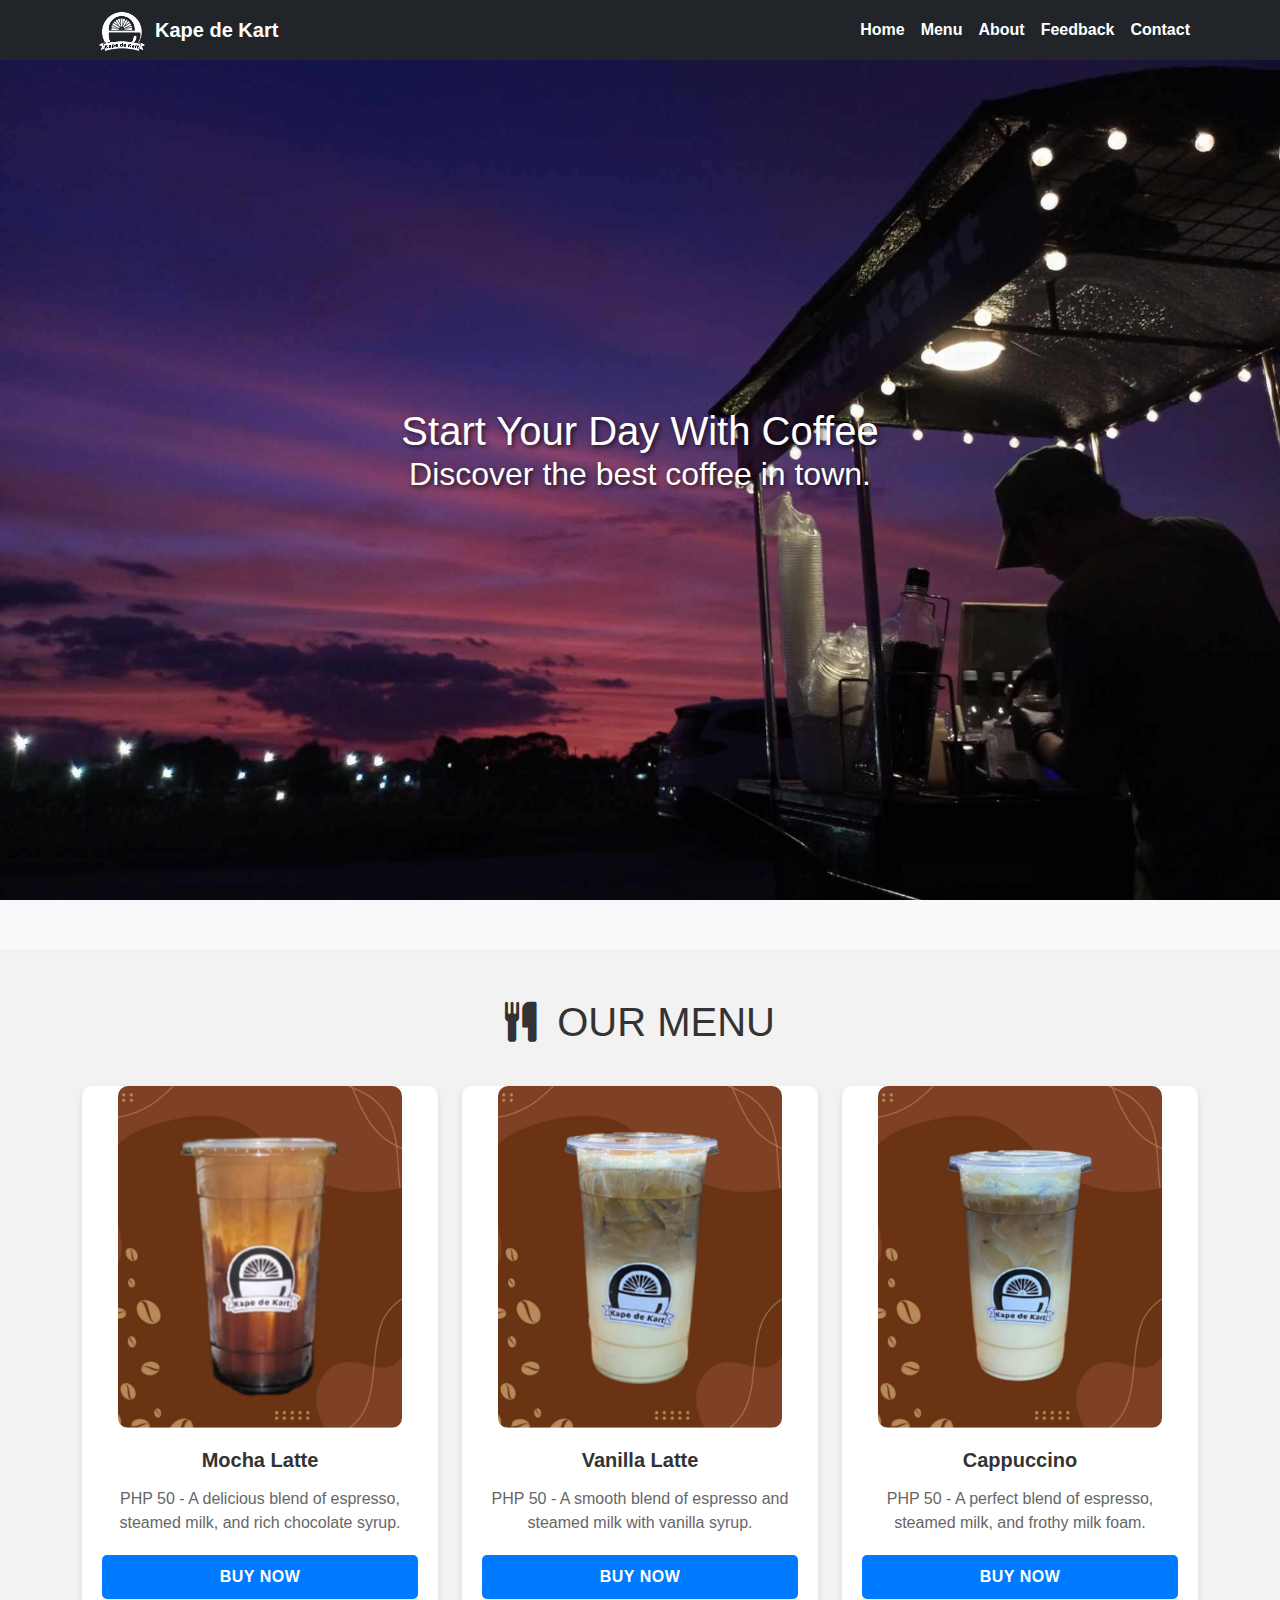
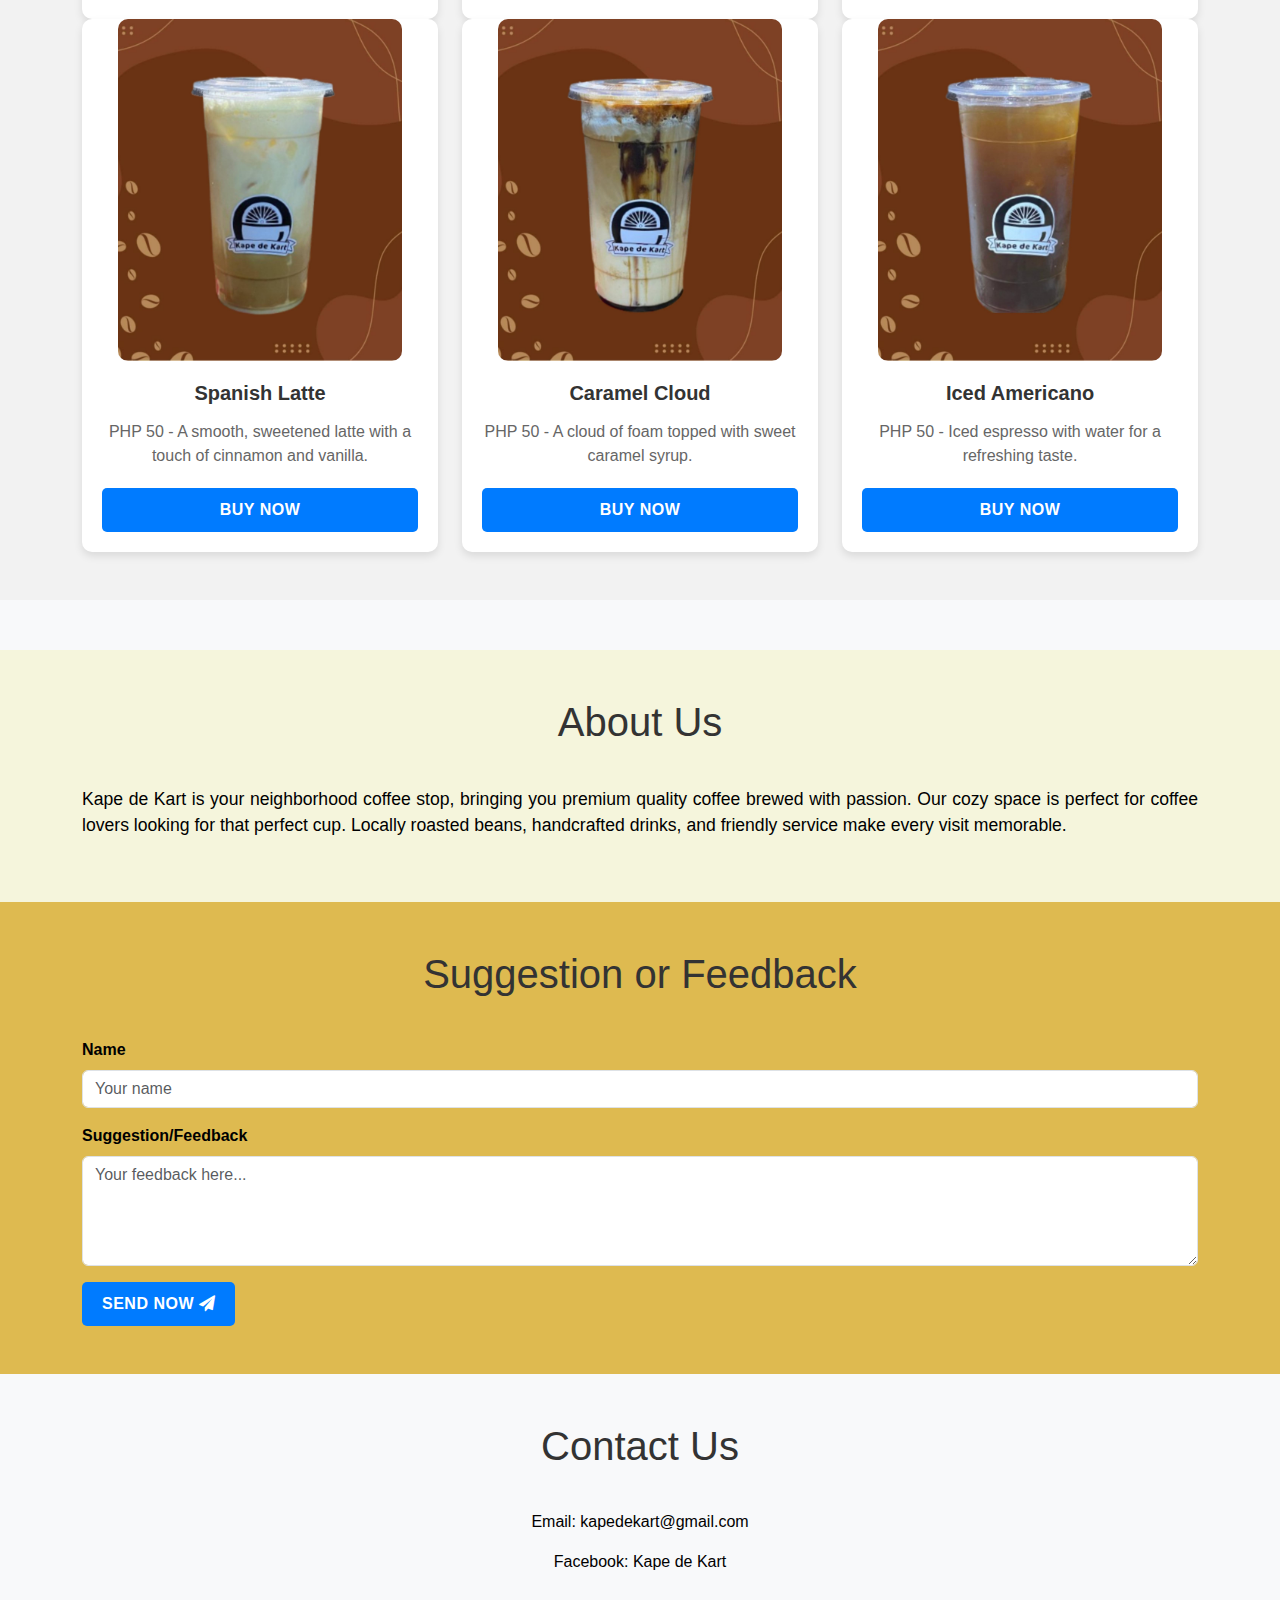
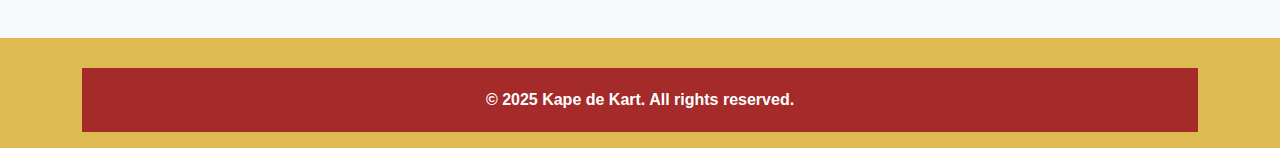
<file: HCI - Coffee Cart/index.html>
<!DOCTYPE html>
<html lang="en">

<head>
    <meta name="viewport" content="width=device-width, initial-scale=1, shrink-to-fit=no">
    <meta charset="utf-8">
    <title>CafeyCart - Kape de Kart</title>
    <link href="https://cdn.jsdelivr.net/npm/bootstrap@5.2.3/dist/css/bootstrap.min.css" rel="stylesheet">
    <link rel="stylesheet" href="https://cdnjs.cloudflare.com/ajax/libs/font-awesome/4.7.0/css/font-awesome.min.css">
    <link rel="stylesheet" href="style.css">
</head>

<body>
    <!-- Navbar -->
    <nav class="navbar navbar-expand-lg navbar-dark bg-dark fixed-top" id="navbar_top">
        <div class="container">
            <a class="navbar-brand d-flex align-items-center" href="#">
                <img src="Images/logo.png" alt="Logo" width="50" height="50" class="me-2">
                Kape de Kart
            </a>
            <button class="navbar-toggler" type="button" data-bs-toggle="collapse" data-bs-target="#navbarNav">
                <span class="navbar-toggler-icon"></span>
            </button>
            <div class="collapse navbar-collapse justify-content-end" id="navbarNav">
                <ul class="navbar-nav">
                    <li class="nav-item"><a class="nav-link" href="#home">Home</a></li>
                    <li class="nav-item"><a class="nav-link" href="#menu">Menu</a></li>
                    <li class="nav-item"><a class="nav-link" href="#about">About</a></li>
                    <li class="nav-item"><a class="nav-link" href="#feedback">Feedback</a></li>
                    <li class="nav-item"><a class="nav-link" href="#contact">Contact</a></li>
                </ul>
            </div>
        </div>
    </nav>

    <!-- Home -->
    <section id="home" class="home d-flex align-items-center justify-content-center text-white text-center">
        <div class="banner-left">
            <h1>Start Your Day With Coffee</h1>
            <h2>Discover the best coffee in town.</h2>
        </div>
    </section>

    <!-- Menu -->
    <section class="menu" id="menu">
    <div class="container-fluid bg-grey py-5">
        <div class="container">
            <h1 class="section-title text-center"><i class="fa">&#xf0f5;</i> OUR MENU </h1>
            <div class="row">
                <!-- Menu Item 1 -->
                <div class="col-md-4 menu-item">
                    <div class="card">
                        <img src="Images/pr1.jpg" class="card-img-top" alt="Mocha Latte">
                        <div class="card-body">
                            <h3 class="card-title"><b>Mocha Latte</b></h3>
                            <p class="card-text">PHP 50 - A delicious blend of espresso, steamed milk, and rich chocolate syrup.</p>
                            <a href="order.html" class="btn btn-primary w-100">Buy Now</a>
                        </div>
                    </div>
                </div>

                <!-- Menu Item 2 -->
                <div class="col-md-4 menu-item">
                    <div class="card">
                        <img src="Images/pr6.jpg" class="card-img-top" alt="Vanilla Latte">
                        <div class="card-body">
                            <h3 class="card-title"><b>Vanilla Latte</b></h3>
                            <p class="card-text">PHP 50 - A smooth blend of espresso and steamed milk with vanilla syrup.</p>
                            <a href="order.html" class="btn btn-primary w-100">Buy Now</a>
                        </div>
                    </div>
                </div>

                <!-- Menu Item 3 -->
                <div class="col-md-4 menu-item">
                    <div class="card">
                        <img src="Images/pr2.jpg" class="card-img-top" alt="Cappuccino">
                        <div class="card-body">
                            <h3 class="card-title"><b>Cappuccino</b></h3>
                            <p class="card-text">PHP 50 - A perfect blend of espresso, steamed milk, and frothy milk foam.</p>
                            <a href="order.html" class="btn btn-primary w-100">Buy Now</a>
                        </div>
                    </div>
                </div>
            </div>

            <div class="row">
                <!-- Menu Item 4 -->
                <div class="col-md-4 menu-item">
                    <div class="card">
                        <img src="Images/pr3.jpg" class="card-img-top" alt="Spanish Latte">
                        <div class="card-body">
                            <h3 class="card-title"><b>Spanish Latte</b></h3>
                            <p class="card-text">PHP 50 - A smooth, sweetened latte with a touch of cinnamon and vanilla.</p>
                            <a href="order.html" class="btn btn-primary w-100">Buy Now</a>
                        </div>
                    </div>
                </div>

                <!-- Menu Item 5 -->
                <div class="col-md-4 menu-item">
                    <div class="card">
                        <img src="Images/pr4.jpg" class="card-img-top" alt="Caramel Cloud">
                        <div class="card-body">
                            <h3 class="card-title"><b>Caramel Cloud</b></h3>
                            <p class="card-text">PHP 50 - A cloud of foam topped with sweet caramel syrup.</p>
                            <a href="order.html" class="btn btn-primary w-100">Buy Now</a>
                        </div>
                    </div>
                </div>

                <!-- Menu Item 6 -->
                <div class="col-md-4 menu-item">
                    <div class="card">
                        <img src="Images/pr5.jpg" class="card-img-top" alt="Iced Americano">
                        <div class="card-body">
                            <h3 class="card-title"><b>Iced Americano</b></h3>
                            <p class="card-text">PHP 50 - Iced espresso with water for a refreshing taste.</p>
                            <a href="order.html" class="btn btn-primary w-100">Buy Now</a>
                        </div>
                    </div>
                </div>
            </div>
        </div>
    </div>
</section>

    <!-- About -->
    <section id="about" class="about bg-beige py-5">
        <div class="container">
            <h1 class="section-title">About Us</h1>
            <p>
                Kape de Kart is your neighborhood coffee stop, bringing you premium quality coffee brewed with passion.
                Our cozy space is perfect for coffee lovers looking for that perfect cup. Locally roasted beans, handcrafted drinks,
                and friendly service make every visit memorable.
            </p>
        </div>
    </section>

    <!-- Feedback -->
    <section id="feedback" class="feedback py-5">
        <div class="container">
            <h1 class="section-title">Suggestion or Feedback</h1>
            <form action="index.html" method="GET" class="mt-4">
                <div class="mb-3">
                    <label for="name" class="form-label">Name</label>
                    <input type="text" class="form-control" id="name" placeholder="Your name" required>
                </div>
                <div class="mb-3">
                    <label for="message" class="form-label">Suggestion/Feedback</label>
                    <textarea class="form-control" id="message" rows="4" placeholder="Your feedback here..." required></textarea>
                </div>
                <button type="submit" class="btn btn-dark">Send Now <i class="fa fa-send"></i></button>
            </form>
        </div>
    </section>

    <!-- Contact -->
    <section id="contact" class="contact py-5 bg-light">
        <div class="container text-center">
            <h1 class="section-title">Contact Us</h1>
            <p>Email: kapedekart@gmail.com</p>
            <p>Facebook: Kape de Kart</p>
        </div>
    </section>

    <!-- Footer -->
    <footer>
        <div class="container">
            <p>&copy; 2025 Kape de Kart. All rights reserved.</p>
        </div>
    </footer>

    <script src="https://cdn.jsdelivr.net/npm/bootstrap@5.2.3/dist/js/bootstrap.bundle.min.js"></script>
</body>

</html>
</file>
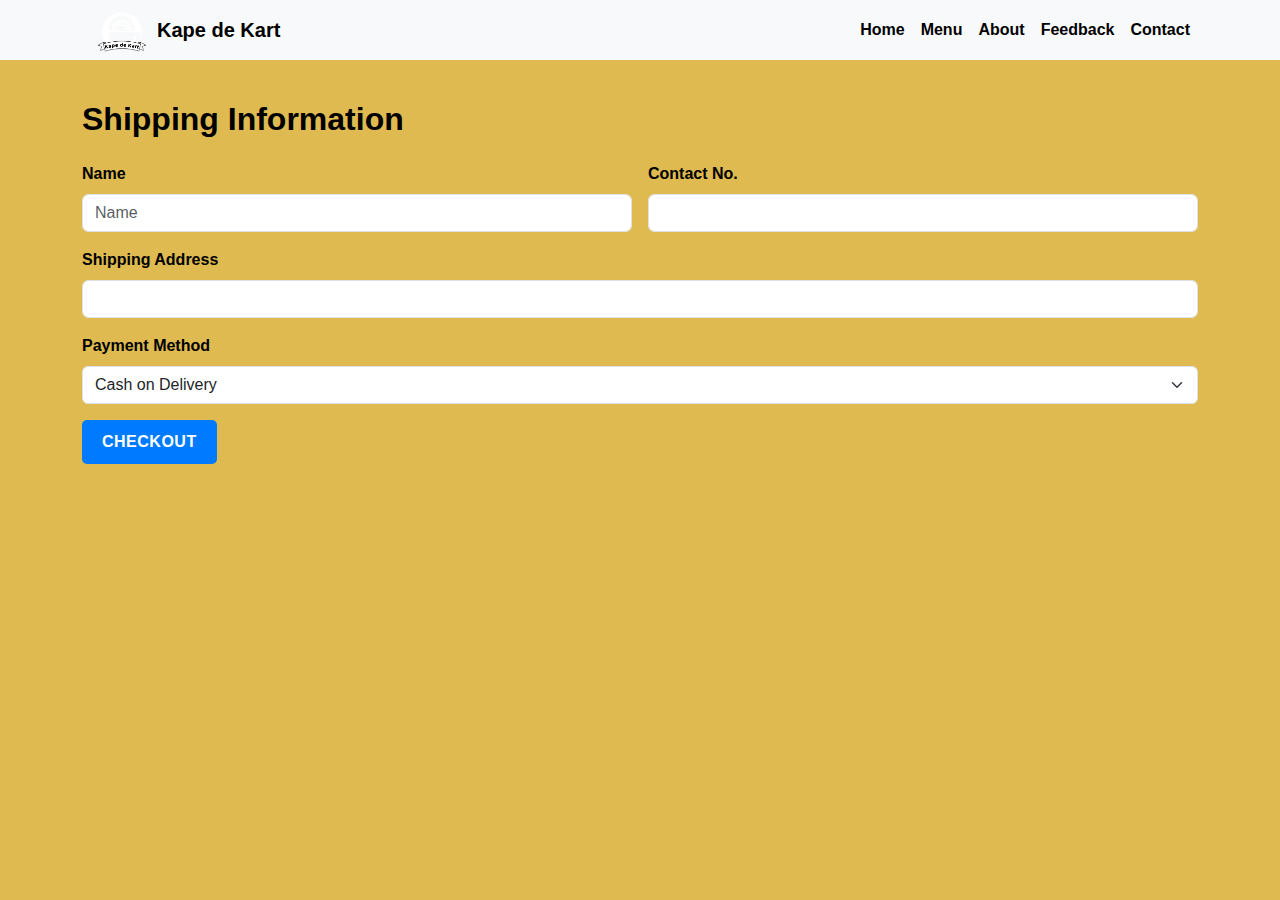
<file: HCI - Coffee Cart/order.html>
<!DOCTYPE html>
<html lang="en">

<head>
    <meta charset="utf-8">
    <meta name="viewport" content="width=device-width, initial-scale=1">
    <title>CafeyCart</title>
    <!-- Bootstrap CSS -->
    <link href="https://cdn.jsdelivr.net/npm/bootstrap@5.2.3/dist/css/bootstrap.min.css" rel="stylesheet">
    <!-- Font Awesome -->
    <link rel="stylesheet" href="https://cdnjs.cloudflare.com/ajax/libs/font-awesome/4.7.0/css/font-awesome.min.css">
    <!-- Your Custom CSS -->
    <link rel="stylesheet" href="style.css">
</head>

<body>

    <!-- Navigation -->
    <nav class="navbar navbar-expand-lg navbar-light bg-light fixed-top" id="navbar_top">
    <div class="container">
        <a class="navbar-brand d-flex align-items-center" href="#" style="color: black;">
            <img src="Images/logo.png" alt="Logo" style="width: 50px; height: 50px; margin-right: 10px;">
            Kape de Kart
        </a>
        <button class="navbar-toggler" type="button" data-bs-toggle="collapse" data-bs-target="#navbarNav">
            <span class="navbar-toggler-icon"></span>
        </button>
        <div class="collapse navbar-collapse justify-content-end" id="navbarNav">
            <ul class="navbar-nav">
                <li class="nav-item"><a class="nav-link" href="index.html" style="color: black;">Home</a></li>
                <li class="nav-item"><a class="nav-link" href="index.html" style="color: black;">Menu</a></li>
                <li class="nav-item"><a class="nav-link" href="index.html" style="color: black;">About</a></li>
                <li class="nav-item"><a class="nav-link" href="index.html" style="color: black;">Feedback</a></li>
                <li class="nav-item"><a class="nav-link" href="index.html" style="color: black;">Contact</a></li>
            </ul>
        </div>
    </div>
</nav>


    <!-- Main Content -->
    <section style="margin-top: 100px;">
        <div class="container">
            <h2 class="mb-4"><strong>Shipping Information</strong></h2>
            <form action="index.html" method="GET" class="row g-3">
                <div class="col-md-6">
                    <label for="name" class="form-label">Name</label>
                    <input type="text" id="name" class="form-control" placeholder="Name" required>
                </div>
                <div class="col-md-6">
                    <label for="number" class="form-label">Contact No.</label>
                    <input type="text" id="number" name="number" class="form-control" required>
                </div>
                <div class="col-12">
                    <label for="address" class="form-label">Shipping Address</label>
                    <input type="text" id="address" name="address" class="form-control" required>
                </div>
                <div class="col-12">
                    <label for="payment" class="form-label">Payment Method</label>
                    <select id="payment" name="payment" class="form-select" required>
                        <option value="cod">Cash on Delivery</option>
                        <option value="credit-card">Credit Card</option>
                        <option value="gcash">Gcash</option>
                        <option value="paymaya">Paymaya</option>
                    </select>
                </div>
                <div class="col-12">
                    <button type="submit" class="btn btn-success">Checkout</button>
                </div>
            </form>
        </div>
    </section>

    <!-- Bootstrap JS -->
    <script src="https://cdn.jsdelivr.net/npm/bootstrap@5.2.3/dist/js/bootstrap.bundle.min.js"></script>
</body>
</html>
</file>
<file: HCI - Coffee Cart/style.css>
* {
  margin: 0;
  padding: 0;
  box-sizing: border-box;
}

html {
  scrollbar-color: brown white;
  scroll-behavior: smooth;
}

body {
  font-family: Arial, sans-serif;
  background-color: #DEBA50;
  color: black; /* Global text color */
}

/* Navbar */
.navbar {
  background-color: #333;
  height: 60px;
  display: flex;
  align-items: center;
  padding: 0 20px;
}

.navbar a {
  color: white;
  padding: 15px;
  text-decoration: none;
  font-weight: bold;
}

.navbar a:hover {
  text-decoration: underline;
}

.navbar-brand img {
  width: 50px;
  height: 50px;
  margin-right: 10px;
}

/* Home Section with Background Image */
#home {
  background-image: url('Images/back.jpg'); /* Ensure the image path is correct */
  background-size: cover;
  background-position: center;
  height: 100vh;
  display: flex;
  align-items: center;
  justify-content: center;
  color: white;
  text-shadow: 2px 2px 4px rgba(0, 0, 0, 0.5);
}

#home .banner-left h1,
#home .banner-left h2 {
  margin: 0;
  padding: 0;
  text-shadow: 2px 2px 5px rgba(0, 0, 0, 0.7);
}

/* Section Title */
.section-title {
  text-align: center;
  font-size: 2.5rem;
  margin-bottom: 20px;
  color: black;
}

.section-title i {
  margin-right: 10px;
}

/* Menu Section */
.menu {
    padding: 50px 0;
    background-color: #f8f9fa;
}

.section-title {
    font-size: 2.5rem;
    color: #333;
    margin-bottom: 40px;
}

.card {
    border: none;
    border-radius: 10px;
    box-shadow: 0 4px 8px rgba(0, 0, 0, 0.1);
    transition: all 0.3s ease;
}

.card:hover {
    transform: translateY(-10px);
}

.card-img-top {
    border-top-left-radius: 10px;
    border-top-right-radius: 10px;
    height: 200px;
    object-fit: cover;
}

.card-body {
    padding: 20px;
    text-align: center;
}

.card-title {
    font-size: 1.25rem;
    color: #333;
    margin-bottom: 15px;
}

.card-text {
    font-size: 1rem;
    color: #666;
    margin-bottom: 20px;
}

.btn {
    background-color: #007bff;
    color: white;
    padding: 10px;
    border-radius: 5px;
    font-weight: bold;
    text-transform: uppercase;
    letter-spacing: 0.5px;
}

.btn:hover {
    background-color: #0056b3;
    text-decoration: none;
}

/* Responsive Layout */
@media (max-width: 767px) {
    .menu .row {
        margin: 0;
    }

    .menu-item {
        margin-bottom: 30px;
    }
}

.menu-item img {
  width: 80%;
  height: auto;
  border-radius: 10px;
  object-fit: cover;
  margin: 0 auto;
  display: block;
}

.menu-caption {
  padding: 10px;
  color: firebrick;
  text-align: center;
}

/* About */
.about {
  background-color: brown;
  padding: 30px 20px;
}

.about p {
  text-align: justify;
  color: black;
  font-size: 1.1rem;
}

/* Utility */
.bg-beige {
  background-color: beige;
}
.bg-grey {
  background-color: #f2f2f2;
}

/* Buttons */
.btn,
.msg-btn,
.order-btn {
  display: inline-block;
  text-decoration: none;
  font-weight: bold;
  font-size: 16px;
  border: none;
  cursor: pointer;
  transition: transform 0.3s ease;
}

.btn {
  padding: 10px 20px;
  background-color: #007bff;
  color: white;
  border-radius: 5px;
}

.btn-ok {
  background-color: black;
  color: white;
}

.msg-btn,
.order-btn {
  background: linear-gradient(45deg, brown, orangered, brown);
  color: white;
  padding: 15px 30px;
  border-radius: 50px;
  border: 1px solid black;
}

.msg-btn:hover,
.order-btn:hover {
  transform: scale(1.07);
}

/* Contact / Feedback */
.contact-us {
  padding: 20px;
  width: 90%;
  max-width: 900px;
  background-color: sandybrown;
  border-radius: 10px;
  border: 5px solid white;
  box-shadow: 0 4px 10px rgba(0,0,0,0.1);
  margin: 50px auto;
  color: black;
}

.contact-us h2 {
  margin-bottom: 20px;
  text-align: center;
  font-weight: bold;
  color: black;
}

.fields {
  margin-bottom: 15px;
}

label {
  display: block;
  font-weight: 600;
  color: black;
  margin-bottom: 5px;
}

input, select, textarea {
  width: 100%;
  padding: 10px;
  font-size: 16px;
  margin-top: 5px;
  border-radius: 5px;
  border: 1px solid white;
  color: black;
}

/* Order Section */
.order {
  padding: 20px;
  color: black;
}

.order h2 {
  text-align: center;
  font-weight: bold;
  color: black;
  margin-bottom: 20px;
}

.order-btn {
  display: block;
  margin: 0 auto;
  border-radius: 10px;
}

/* Modal */
.custom-modal {
  position: fixed;
  top: 0;
  left: 0;
  width: 100%;
  height: 100%;
  background-color: rgba(0,0,0,0.6);
  display: none;
  align-items: center;
  justify-content: center;
  z-index: 1000;
}

.modal-box {
  background: white;
  padding: 2rem;
  border-radius: 10px;
  text-align: center;
  width: 300px;
  box-shadow: 0 5px 15px rgba(0,0,0,0.3);
  color: black;
}

#order-success:checked + label + .custom-modal {
  display: flex;
}

/* Footer */
footer p {
  text-align: center;
  font-weight: bold;
  padding: 20px;
  background-color: brown;
  color: white;
  margin-top: 30px;
}

/* Responsive */
@media (max-width: 768px) {
  .menu-item {
    flex: 0 0 100%;
  }

  .msg-btn, .order-btn {
    margin-left: auto;
    margin-right: auto;
    display: block;
  }

  .contact-us {
    width: 95%;
    margin-left: auto;
  }
}
</file>
